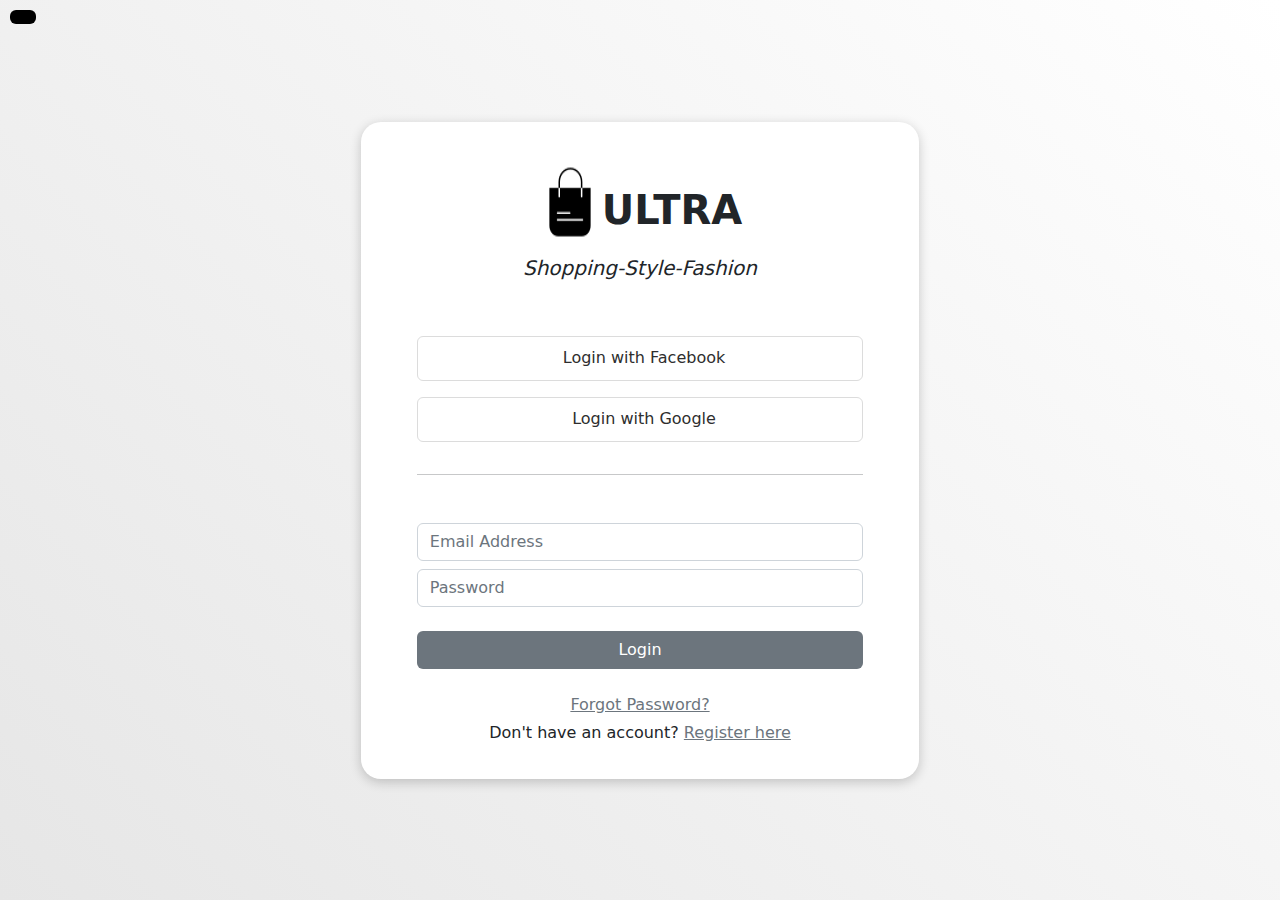
<file: login.html>
<!DOCTYPE html>
<html lang="en">

<head>
    <!-- Meta Tag -->
    <meta charset="UTF-8" />
    <meta http-equiv="X-UA-Compatible" content="IE=edge" />
    <meta name="viewport" content="width=device-width, initial-scale=1.0" />
    <!-- ---- Bootstrap CSS --- -->
    <link rel="stylesheet" href="css/bootstrap.min.css" />

    <!-- ---- Font Awesome ---- -->
    <link rel="stylesheet" href="https://cdnjs.cloudflare.com/ajax/libs/font-awesome/6.1.1/css/all.min.css"
        integrity="sha512-KfkfwYDsLkIlwQp6LFnl8zNdLGxu9YAA1QvwINks4PhcElQSvqcyVLLD9aMhXd13uQjoXtEKNosOWaZqXgel0g=="
        crossorigin="anonymous" white referrerpolicy="no-referrer" />

    <!-- ---- Custom CSS ---- -->
    <link rel="stylesheet" href="css/auth.css">
    <title>Ultra Shopping Center</title>
</head>

<body>
    <div class="page-content d-flex align-items-center">
        <div class="container d-flex justify-content-center">
            <div class="col-12 col-sm-10 col-md-8 col-lg-7 col-xl-6 col-xxl-5">
                <div class="auth-card">
                    <div class="p-3 mt-3 d-flex justify-content-center">
                        <img src="images/shopping-bag-icon.png" alt="Site Icon" />
                        <span id="brand-name" class="fw-bold fs-1 pt-3">ULTRA</span>
                    </div>
                    <h5 class="text-center fst-italic">Shopping-Style-Fashion</h5>
                    <button class="btn mt-5 mb-3 service-btn">
                        <i class="fab fa-facebook me-2"> </i>Login with Facebook
                    </button>
                    <button class="btn mb-3 service-btn">
                        <i class="fab fa-google me-2"> </i>Login with Google
                    </button>
                    <hr />

                    <form>
                        <div class="mb-2 mt-5">
                            <input type="email" class="form-control auth-input" placeholder="Email Address">
                        </div>
                        <div class="mb-3">
                            <input type="password" class="form-control auth-input" placeholder="Password">
                        </div>
                        <button class="btn auth-btn mt-2 mb-4 bg-secondary w-100 text-white"
                            type="submit">Login</button>
                    </form>
                    <p class="text-center mb-1">
                        <a href="index.html" class="text-muted">Forgot Password?</a>
                    </p>
                    <p class="text-center mb-4">
                        Don't have an account?
                        <a href="signup.html" class="text-muted">Register here</a>
                    </p>
                </div>
            </div>
        </div>
    </div>

    <!-- ---Theme Change--- -->
    <button id="theme-button" class="btn btn-theme">
        <i id="theme_icon" class="fa fa-moon"></i>
    </button>
</body>

</html>
</file>
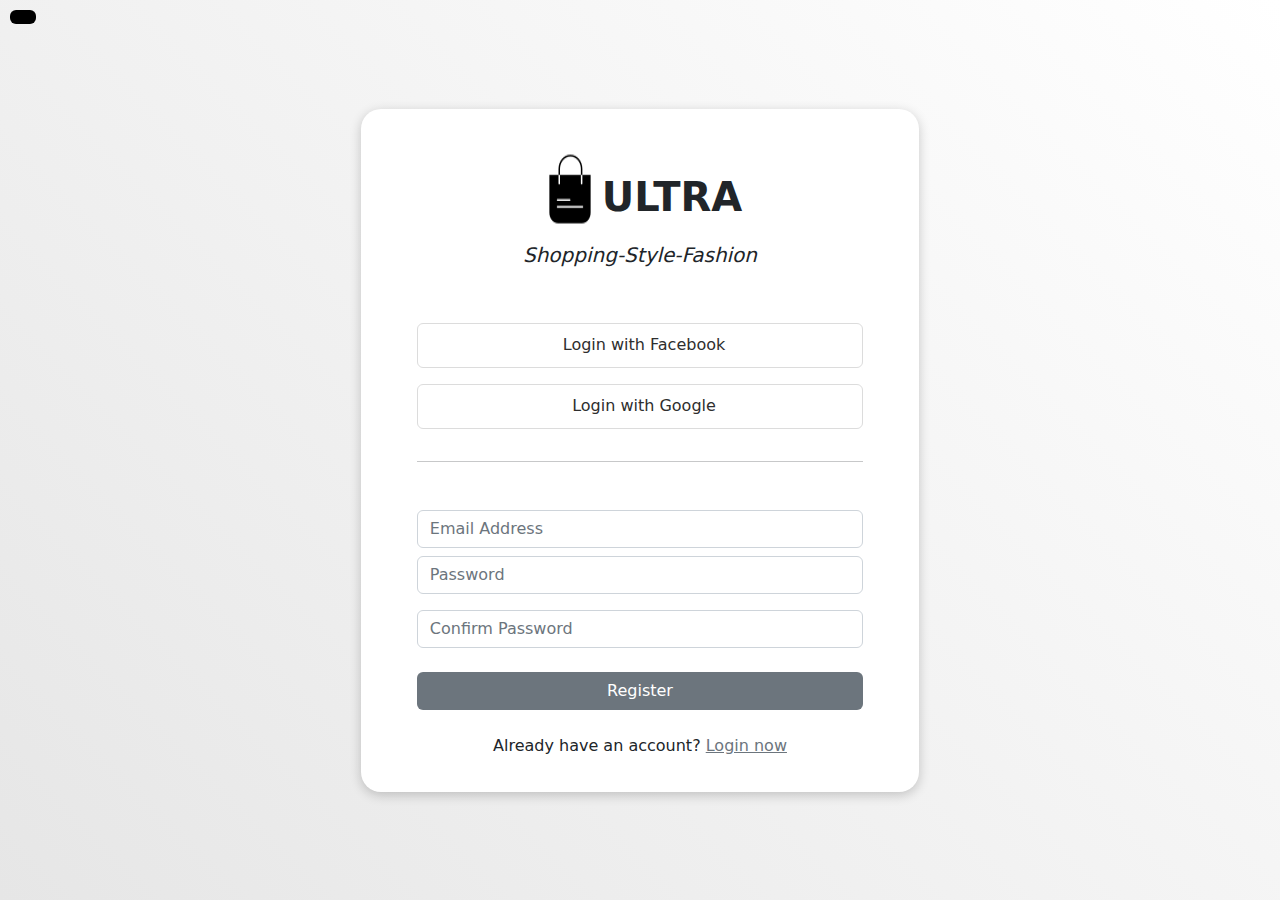
<file: signup.html>
<!DOCTYPE html>
<html lang="en">

<head>
    <!-- Meta Tag -->
    <meta charset="UTF-8" />
    <meta http-equiv="X-UA-Compatible" content="IE=edge" />
    <meta name="viewport" content="width=device-width, initial-scale=1.0" />
    <!-- ---- Bootstrap CSS --- -->
    <link rel="stylesheet" href="css/bootstrap.min.css" />

    <!-- ---- Font Awesome ---- -->
    <link rel="stylesheet" href="https://cdnjs.cloudflare.com/ajax/libs/font-awesome/6.1.1/css/all.min.css"
        integrity="sha512-KfkfwYDsLkIlwQp6LFnl8zNdLGxu9YAA1QvwINks4PhcElQSvqcyVLLD9aMhXd13uQjoXtEKNosOWaZqXgel0g=="
        crossorigin="anonymous" white referrerpolicy="no-referrer" />

    <!-- ---- Custom CSS ---- -->
    <link id="mainStyle" rel="stylesheet" href="css/auth.css">
    <title>Ultra Shopping Center</title>
</head>

<body>
    <!-- ---- Theme Change ---- -->
    <button id="theme_button" class="btn btn-theme" onclick="onThemeChange()">
        <i id="theme_icon" class="fa fa-moon"></i>
    </button>

    <script>
        function onThemeChange() {
            // Variables
            let cssStyleSheet = document.getElementById("mainStyle");
            let cssLength = cssStyleSheet.href.length;
            let path = cssStyleSheet.href.substring(cssLength - 9, cssLength);

            if (path === "/auth.css") {
                cssStyleSheet.href = "css/auth_dark.css";
                document.getElementById("theme_icon").className = "fa fa-sun";
            } else {
                cssStyleSheet.href = "css/auth.css"
                document.getElementById("theme_icon").className = "fa fa-moon";
            }
        }
    </script>

    <div class="page-content d-flex align-items-center">
        <div class="container d-flex justify-content-center">
            <div class="col-12 col-sm-10 col-md-8 col-lg-7 col-xl-6 col-xxl-5">
                <div class="auth-card">
                    <div class="p-3 mt-3 d-flex justify-content-center">
                        <img src="images/shopping-bag-icon.png" alt="Site Icon" />
                        <span id="brand-name" class="fw-bold fs-1 pt-3">ULTRA</span>
                    </div>
                    <h5 class="text-center fst-italic">Shopping-Style-Fashion</h5>
                    <button class="btn mt-5 mb-3 service-btn">
                        <i class="fab fa-facebook me-2"> </i>Login with Facebook
                    </button>
                    <button class="btn mb-3 service-btn">
                        <i class="fab fa-google me-2"> </i>Login with Google
                    </button>
                    <hr />

                    <form>
                        <div class="mb-2 mt-5">
                            <input type="email" class="form-control auth-input" placeholder="Email Address">
                        </div>
                        <div class="mb-3">
                            <input type="password" class="form-control auth-input" placeholder="Password">
                        </div>
                        <div class="mb-3">
                            <input type="password" class="form-control auth-input" placeholder="Confirm Password">
                        </div>
                        <button class="btn auth-btn mt-2 mb-4 bg-secondary w-100 text-white"
                            type="submit">Register</button>
                    </form>
                    <p class="text-center mb-4">Already have an account?
                        <a href="login.html" class="text-muted"> Login now</a>
                    </p>
                </div>
            </div>
        </div>
    </div>
</body>

</html>
</file>
<file: css/auth.css>
.page-content{
    width: 100%;
    min-height: 100vh;
    background: linear-gradient(45deg, rgb(230, 230, 230), white);

}
.auth-card{
    background-color: white;
    box-shadow: 0 3px 12px rgb(0 0 0 / 0.2);
    border-radius: 20px;
    padding: 10px 10%;
}
.service-btn{
    background-color: white;
    border: 1px solid rgb(220, 220, 220);
    width: 100%;
    color: rgb(46, 46, 46);
    height: 45px;
    box-shadow: none;
}
.btn-theme{
    background-color: black !important;
    color: white !important;
    box-shadow: none !important;
    position: absolute;
    top: 10px;
    left: 10px;
}
</file>
